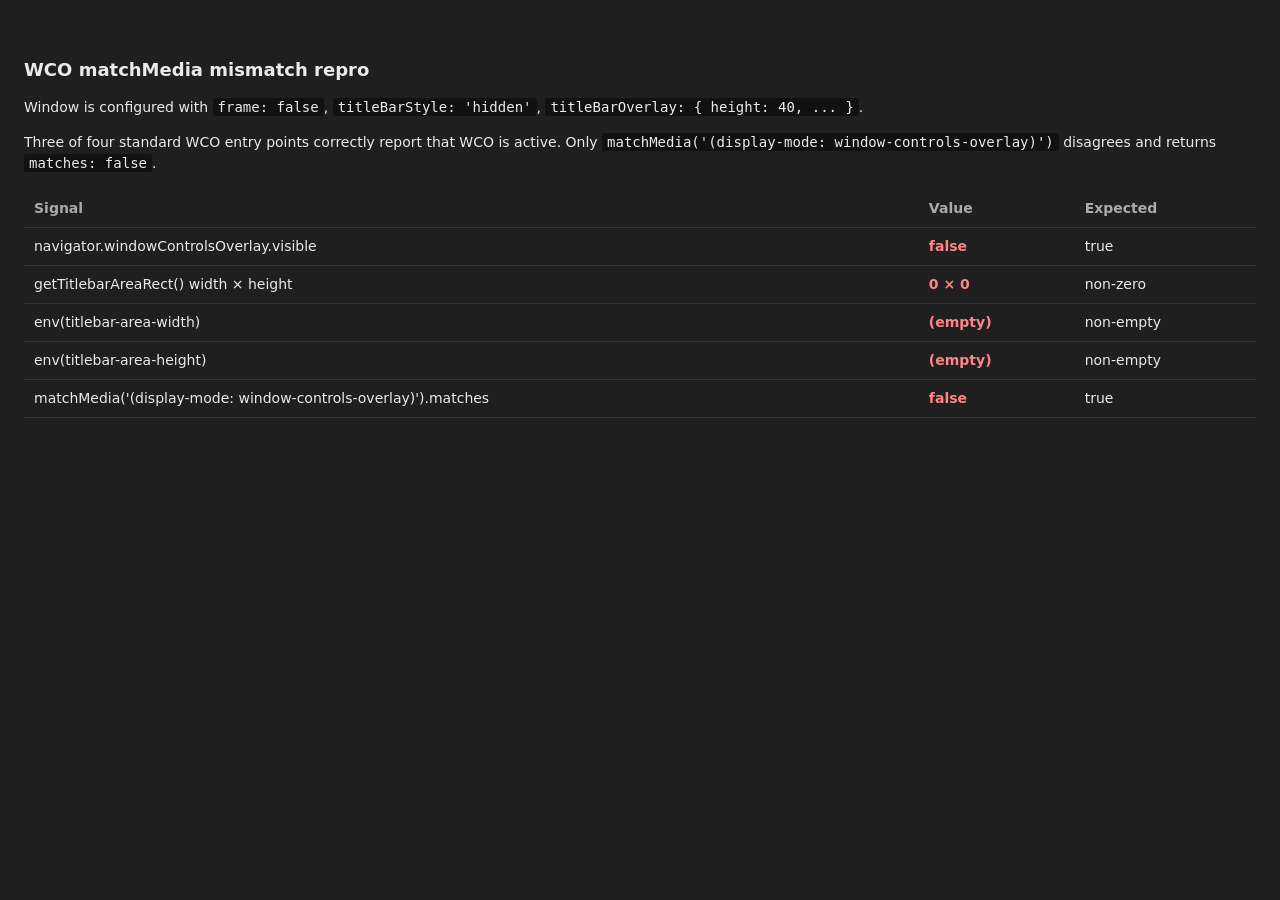
<file: index.html>
<!DOCTYPE html>
<html>
  <head>
    <meta charset="UTF-8" />
    <title>WCO matchMedia mismatch</title>
    <link rel="stylesheet" href="styles.css" />
  </head>
  <body>
    <h1>WCO matchMedia mismatch repro</h1>
    <p>
      Window is configured with
      <code>frame: false</code>,
      <code>titleBarStyle: 'hidden'</code>,
      <code>titleBarOverlay: { height: 40, ... }</code>.
    </p>
    <p>
      Three of four standard WCO entry points correctly report that WCO is
      active. Only <code>matchMedia('(display-mode: window-controls-overlay)')</code>
      disagrees and returns <code>matches: false</code>.
    </p>
    <table id="results">
      <thead>
        <tr><th>Signal</th><th>Value</th><th>Expected</th></tr>
      </thead>
      <tbody></tbody>
    </table>
    <script src="renderer.js"></script>
  </body>
</html>
</file>
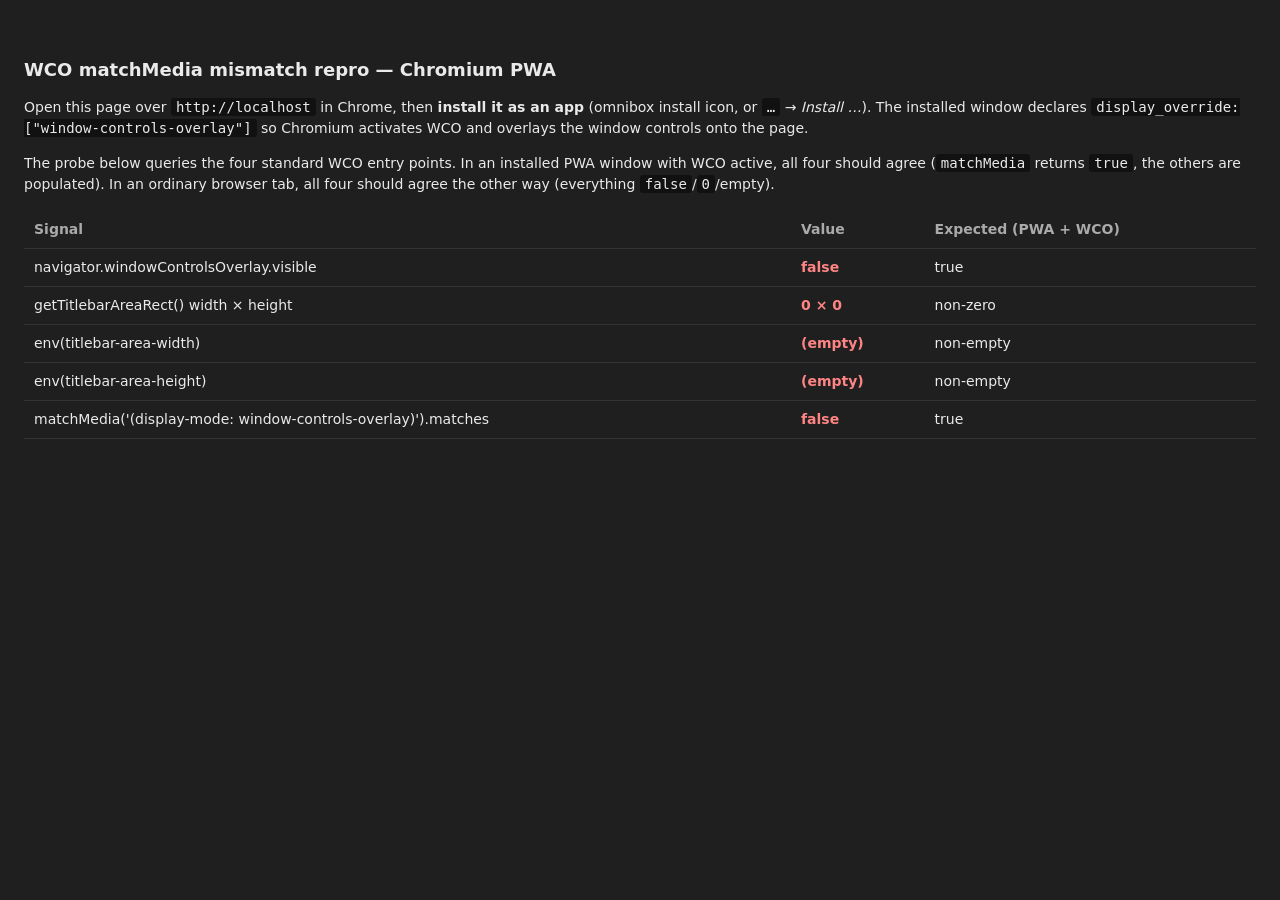
<file: chromium-pwa/index.html>
<!DOCTYPE html>
<html>
  <head>
    <meta charset="UTF-8" />
    <meta name="theme-color" content="#1f1f1f" />
    <link rel="manifest" href="manifest.webmanifest" />
    <link rel="icon" href="icon-512.png" />
    <title>WCO matchMedia mismatch (Chromium PWA)</title>
    <link rel="stylesheet" href="styles.css" />
  </head>
  <body>
    <h1>WCO matchMedia mismatch repro &mdash; Chromium PWA</h1>
    <p>
      Open this page over <code>http://localhost</code> in Chrome, then
      <strong>install it as an app</strong> (omnibox install icon, or
      <code>&hellip;</code> &rarr; <em>Install &hellip;</em>). The installed
      window declares <code>display_override: ["window-controls-overlay"]</code>
      so Chromium activates WCO and overlays the window controls onto the page.
    </p>
    <p>
      The probe below queries the four standard WCO entry points. In an
      installed PWA window with WCO active, all four should agree
      (<code>matchMedia</code> returns <code>true</code>, the others are
      populated). In an ordinary browser tab, all four should agree the
      other way (everything <code>false</code>/<code>0</code>/empty).
    </p>
    <table id="results">
      <thead>
        <tr><th>Signal</th><th>Value</th><th>Expected (PWA + WCO)</th></tr>
      </thead>
      <tbody></tbody>
    </table>
    <script src="renderer.js"></script>
  </body>
</html>
</file>
<file: styles.css>
html, body {
  margin: 0;
  padding: 0;
  background: #1f1f1f;
  color: #eaeaea;
  font: 14px/1.5 system-ui, sans-serif;
}
body { padding: 56px 24px 24px; }
h1 { font-size: 18px; margin: 0 0 12px; }
code { background: #111; padding: 1px 5px; border-radius: 3px; }
table { border-collapse: collapse; margin-top: 16px; width: 100%; }
th, td { text-align: left; padding: 8px 10px; border-bottom: 1px solid #333; vertical-align: top; }
th { font-weight: 600; color: #aaa; }
tr.ok td:nth-child(2)  { color: #7fdca0; }
tr.bad td:nth-child(2) { color: #ff8585; font-weight: 600; }
</file>
<file: chromium-pwa/styles.css>
html, body {
  margin: 0;
  padding: 0;
  background: #1f1f1f;
  color: #eaeaea;
  font: 14px/1.5 system-ui, sans-serif;
}
body { padding: 56px 24px 24px; }
h1 { font-size: 18px; margin: 0 0 12px; }
code { background: #111; padding: 1px 5px; border-radius: 3px; }
table { border-collapse: collapse; margin-top: 16px; width: 100%; }
th, td { text-align: left; padding: 8px 10px; border-bottom: 1px solid #333; vertical-align: top; }
th { font-weight: 600; color: #aaa; }
tr.ok td:nth-child(2)  { color: #7fdca0; }
tr.bad td:nth-child(2) { color: #ff8585; font-weight: 600; }
</file>
